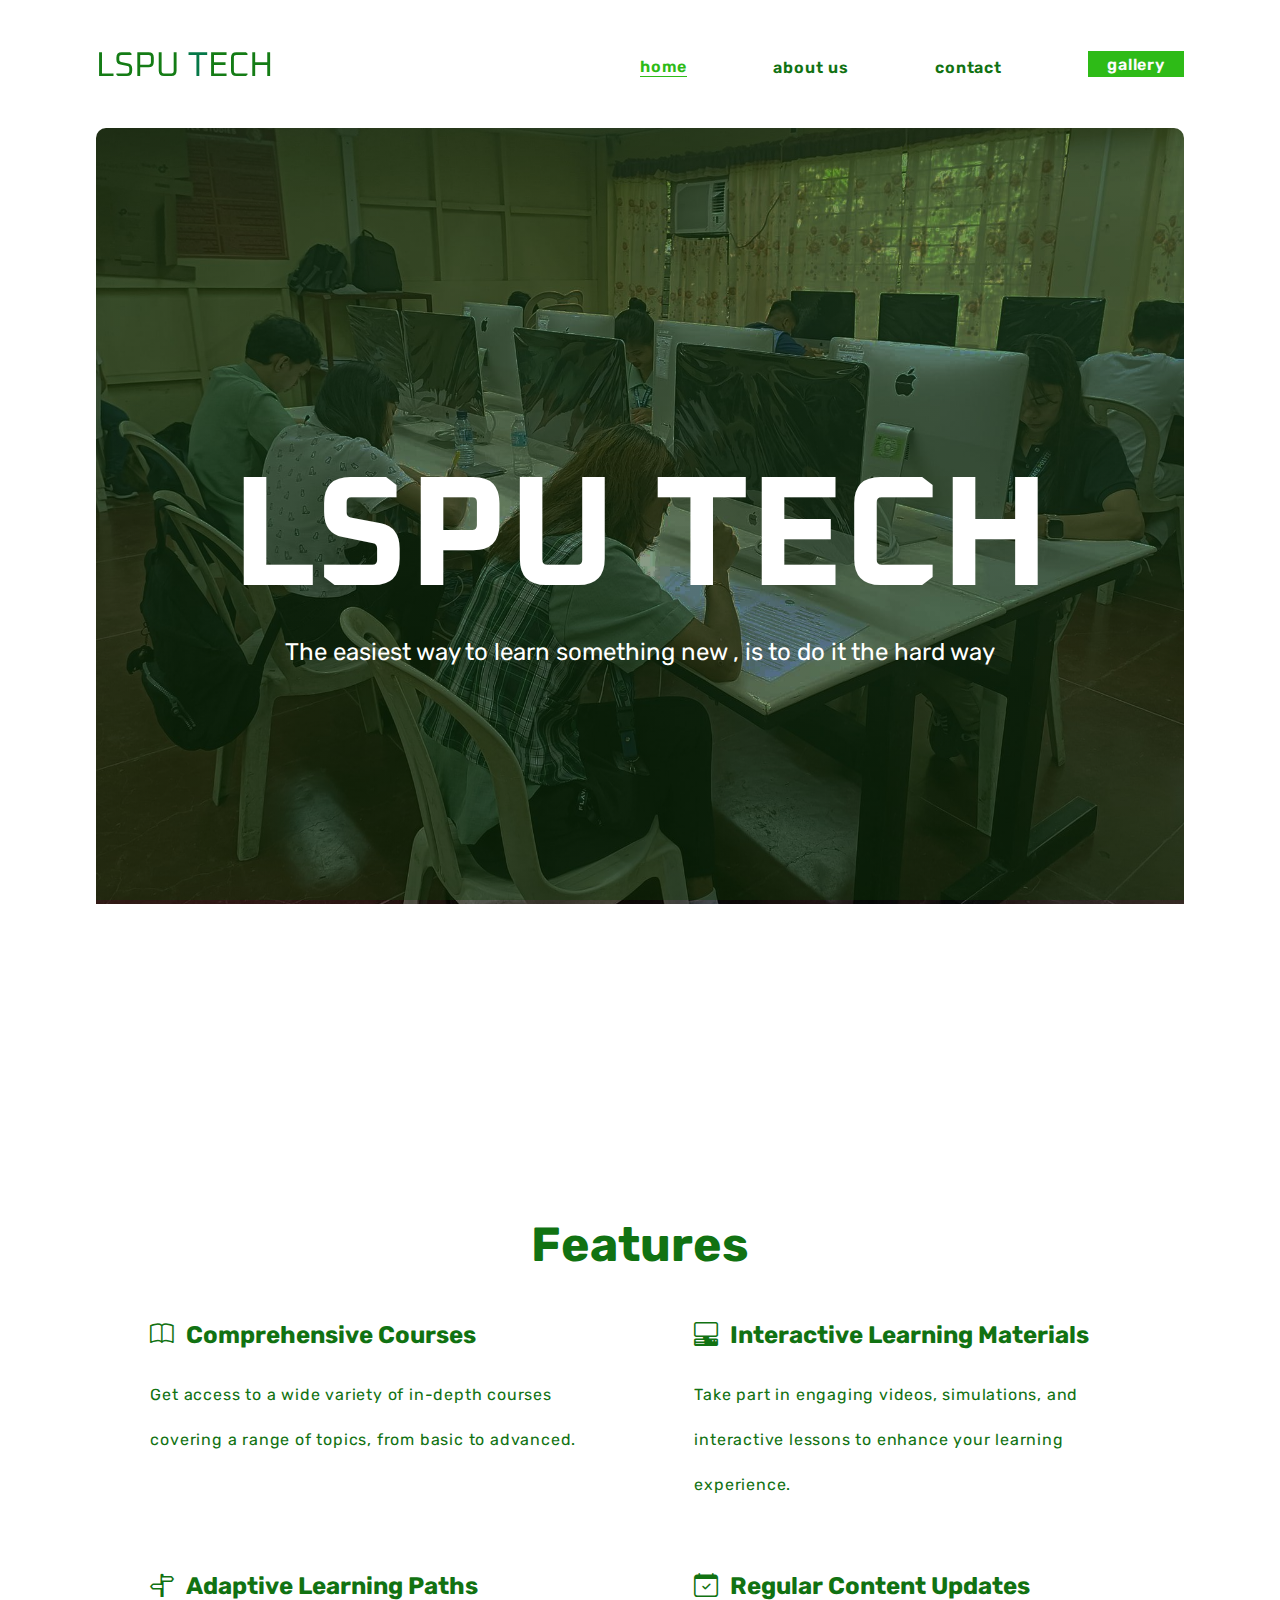
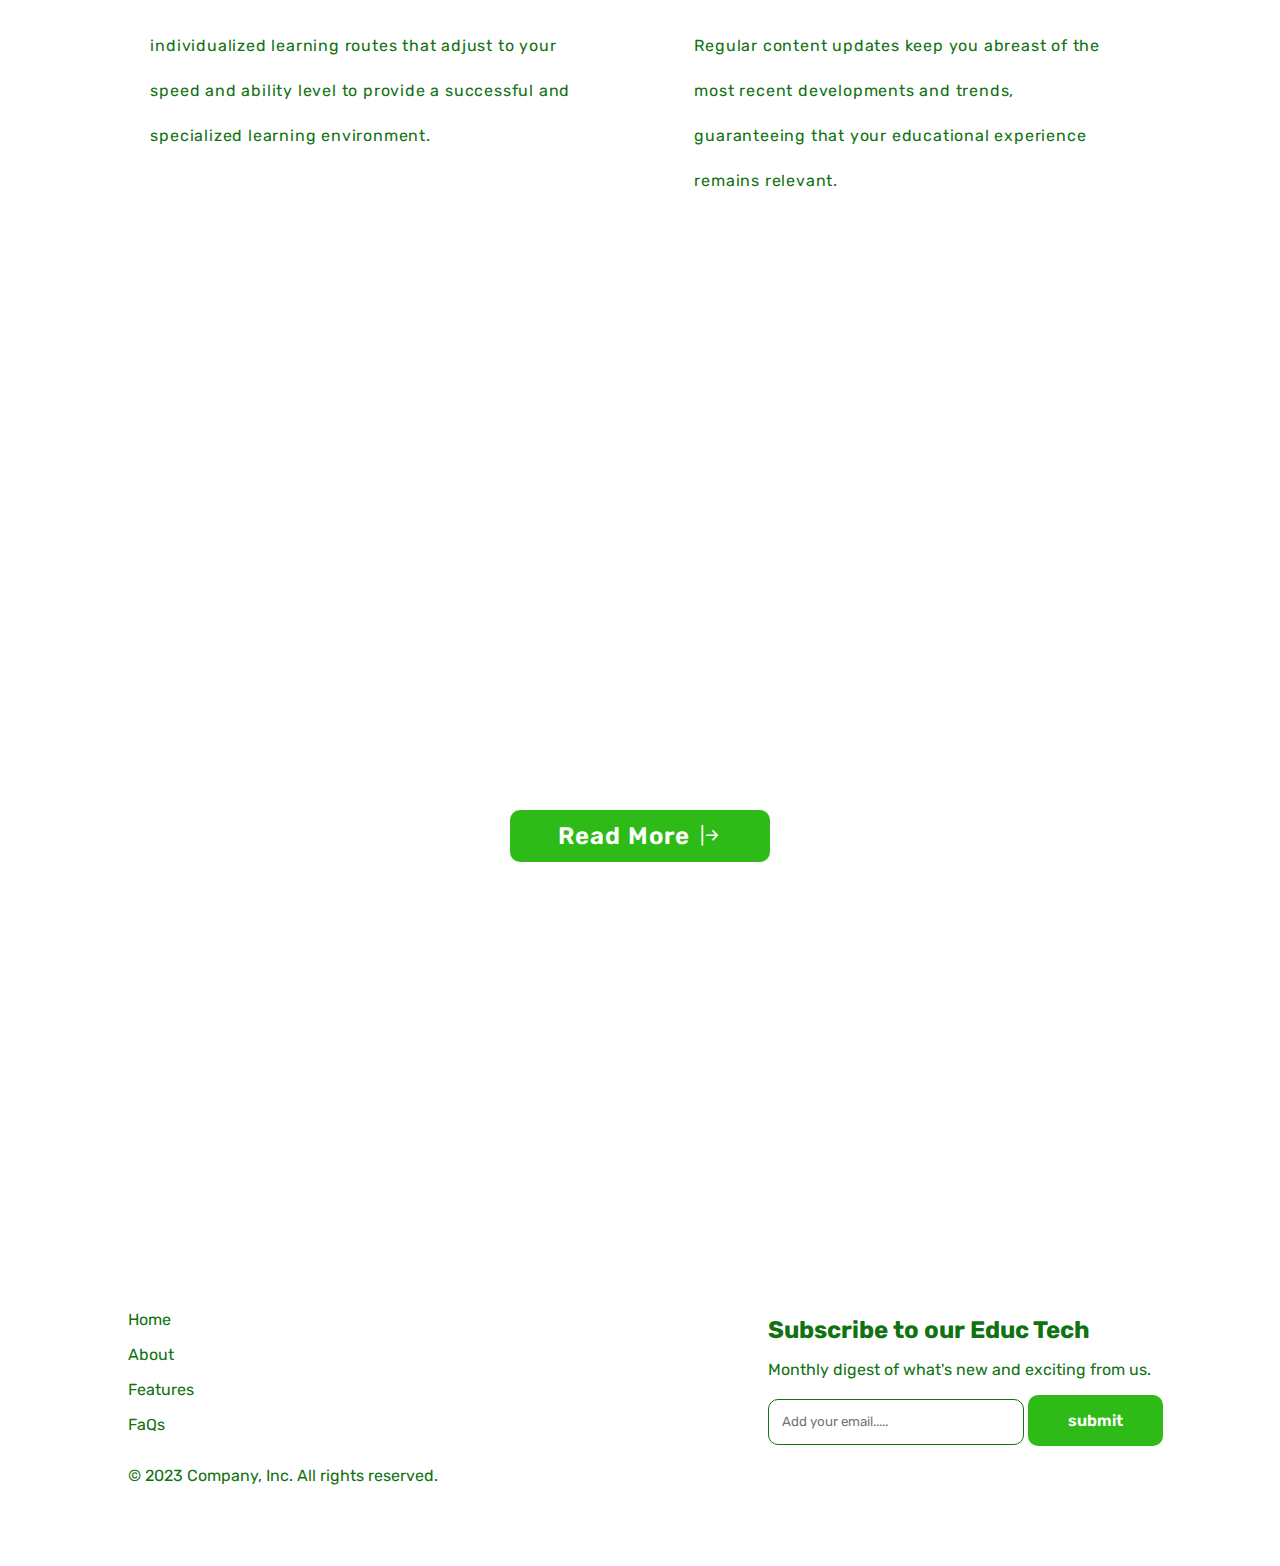
<file: index.html>
<!DOCTYPE html>
<html lang="en">
  <head>
    <meta charset="UTF-8" />
    <meta name="viewport" content="width=device-width, initial-scale=1.0" />
    <title>Educ_Tech</title>
    <link rel="stylesheet" href="./css/style.css" />
    <link rel="preconnect" href="https://fonts.googleapis.com" />
    <link rel="preconnect" href="https://fonts.gstatic.com" crossorigin />
    <link
      href="https://fonts.googleapis.com/css2?family=Oxanium:wght@700&family=Rubik:wght@400;600;700&display=swap"
      rel="stylesheet"
    />
    <link
      rel="stylesheet"
      href="https://cdn.jsdelivr.net/npm/bootstrap-icons@1.11.1/font/bootstrap-icons.css"
    />
  </head>
  <body>
    <!-- HEADER  -->
    <header>
      <img src="./asset/logo/lspu.svg" alt="" />
      <nav class="nav_item">
        <a
          href=""
          style="
            border-bottom: 1px solid var(--semi_dark);
            color: var(--semi_dark);
          "
          >home</a
        >
        <a href="about.html">about us</a>
        <a href="contact.html">contact</a>
        <a href="gallery.html">gallery</a>
      </nav>
    </header>

    <!-- HEADER FOR MOBILE -->
    <div class="nav_btn">
      <label for="btn"><i class="bi-list"></i></label>
      <input type="checkbox" name="btn" id="btn" />

      <div class="header_mobile">
        <img src="./asset/logo/lspu.svg" alt="" class="floating_logo" />

        <a href="" style="background-color: #e6e6e6">
          <i class="bi-house"></i>
          home
        </a>
        <a href="about.html"> <i class="bi-info-circle"></i>about</a>
        <a href="contact.html"> <i class="bi-globe"></i>contact</a>
        <a href="gallery.html"> <i class="bi-image"></i>gallery</a>
      </div>
    </div>

    <!-- HERO  -->
    <div class="hero">
      <h1>LSPU TECH</h1>
      <p>The easiest way to learn something new , is to do it the hard way</p>
    </div>

    <!-- FEATURES -->
    <div class="features" id="features">
      <h3>Features</h3>
      <div class="content">
        <div class="card_item">
          <h5><i class="bi-book"></i>Comprehensive Courses</h5>
          <p>
            Get access to a wide variety of in-depth courses covering a range of
            topics, from basic to advanced.
          </p>
        </div>

        <div class="card_item">
          <h5>
            <i class="bi-pc-display-horizontal"></i>Interactive Learning
            Materials
          </h5>
          <p>
            Take part in engaging videos, simulations, and interactive lessons
            to enhance your learning experience.
          </p>
        </div>

        <div class="card_item">
          <h5><i class="bi-signpost-split"></i>Adaptive Learning Paths</h5>
          <p>
            individualized learning routes that adjust to your speed and ability
            level to provide a successful and specialized learning environment.
          </p>
        </div>

        <div class="card_item">
          <h5><i class="bi-calendar-check"></i>Regular Content Updates</h5>
          <p>
            Regular content updates keep you abreast of the most recent
            developments and trends, guaranteeing that your educational
            experience remains relevant.
          </p>
        </div>
      </div>
    </div>

    <!--PROPOSITION-->

    <div class="proposition">
      <h4>
        In our opinion, education ought to be a customized and empowering
        experience. Utilize our state-of-the-art instructional technology to
        reach your full potential. It provides
      </h4>
      <button>Read More <i class="bi-arrow-bar-right"></i></button>
    </div>

    <!-- Footer -->
    <div class="footer">
      <div class="list_nav">
        <div>
          <a href="#top">Home</a>
          <a href="about.html">About</a>
          <a href="#features  ">Features</a>
          <a href="">FaQs</a>
        </div>
        <p>© 2023 Company, Inc. All rights reserved.</p>
      </div>

      <div class="form_content">
        <h2>Subscribe to our Educ Tech</h2>
        <p>Monthly digest of what's new and exciting from us.</p>
        <form class="email_form">
          <input type="email" placeholder="Add your email....." />
          <button>submit</button>
        </form>
      </div>
    </div>
  </body>
</html>
</file>
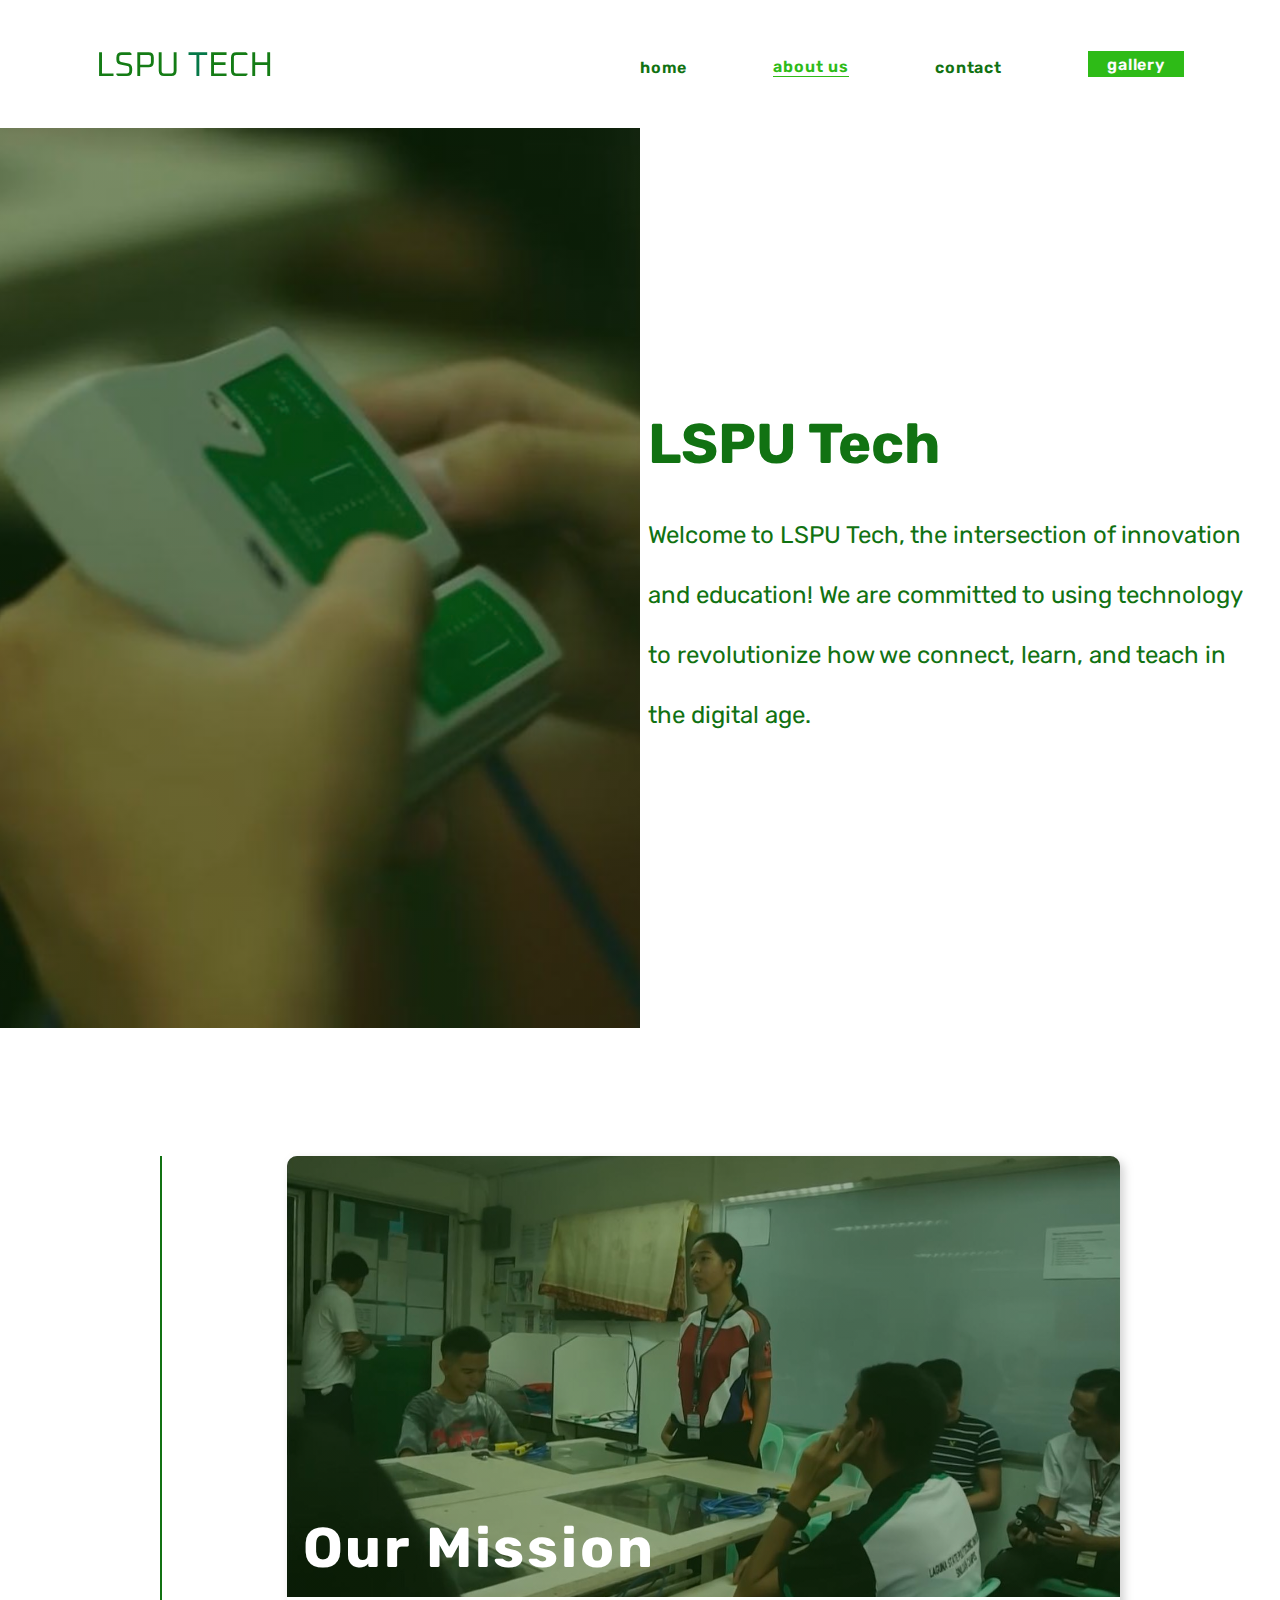
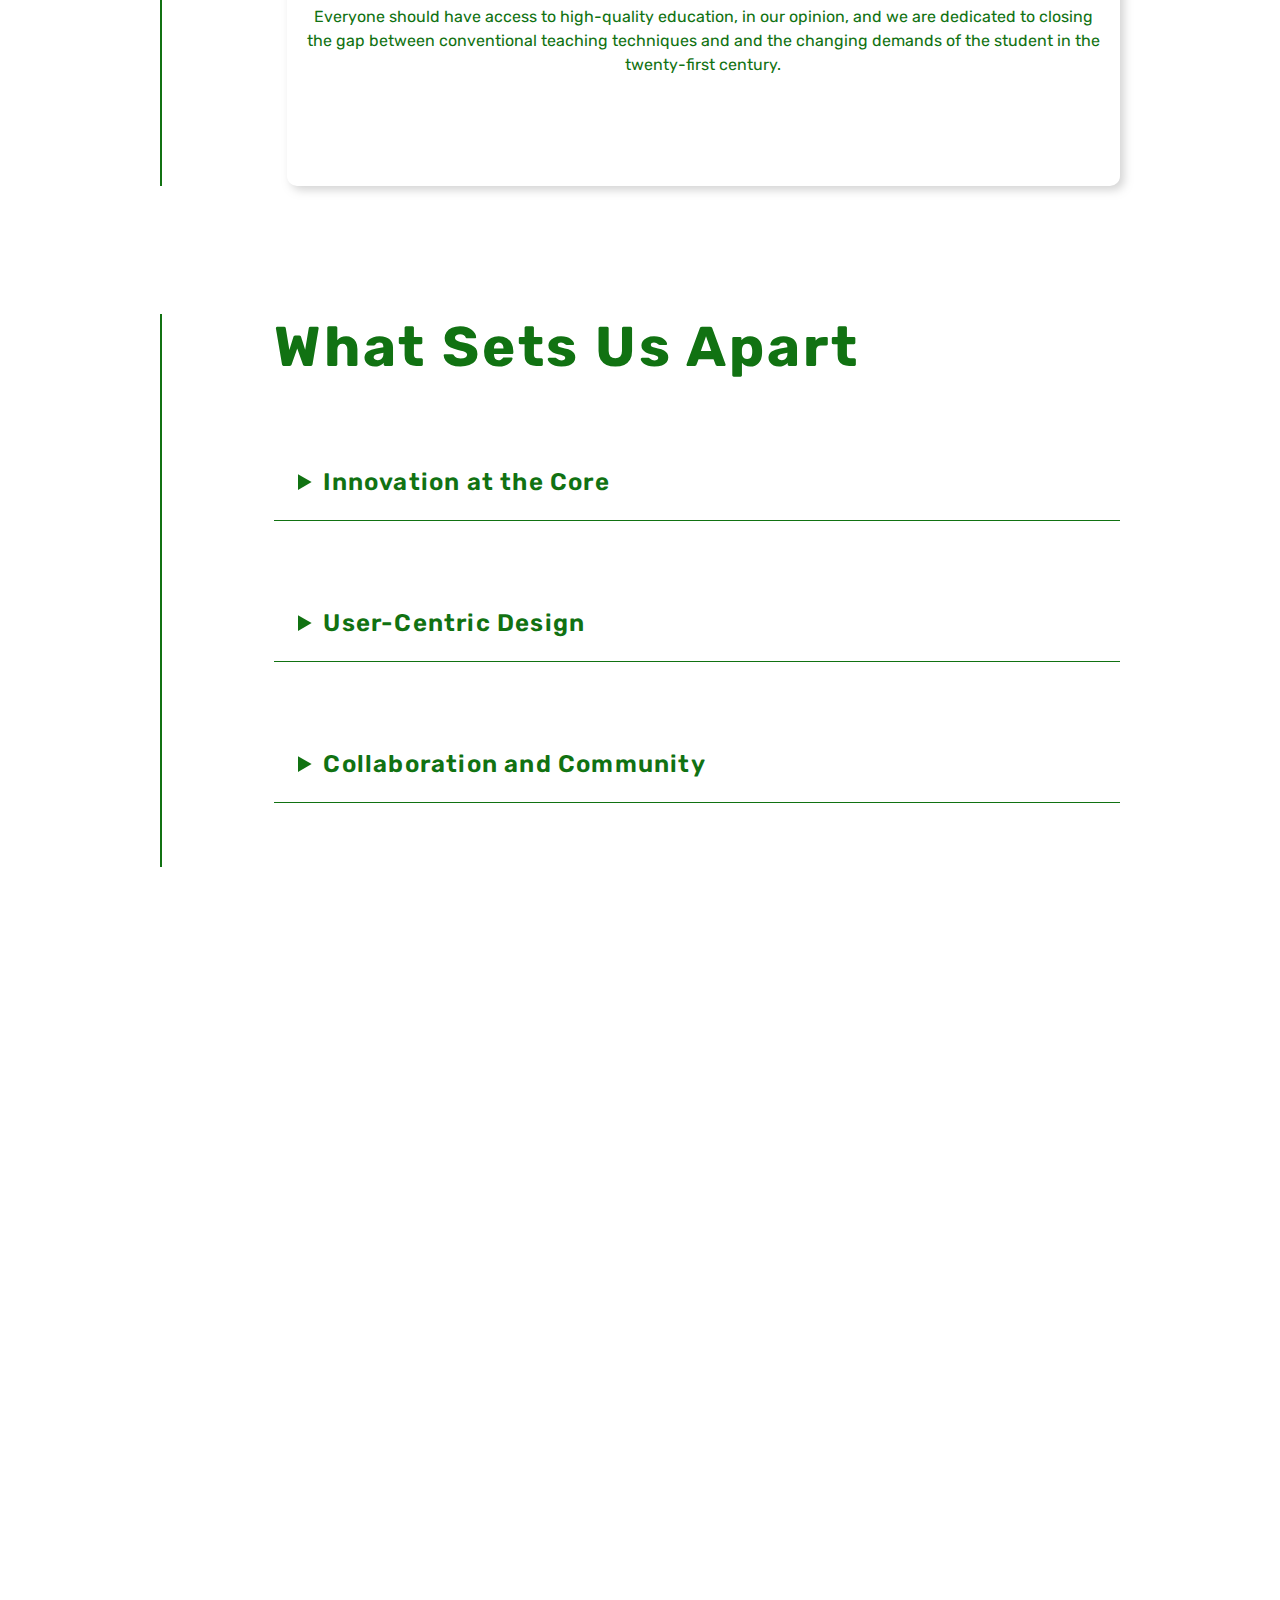
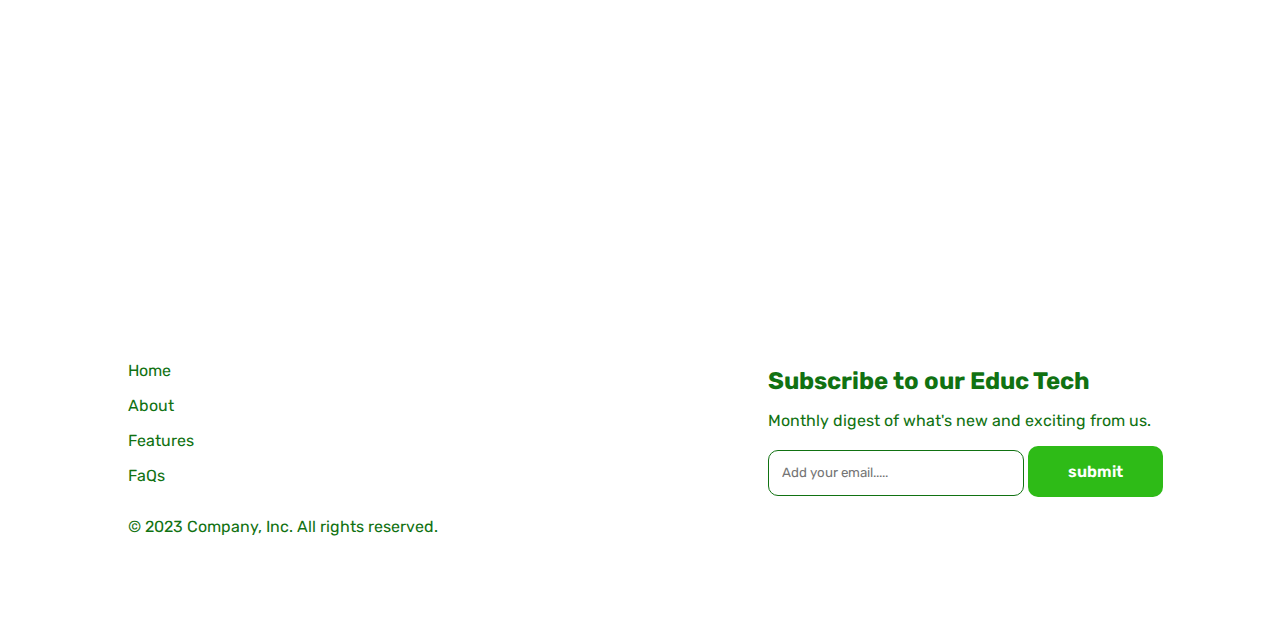
<file: about.html>
<!DOCTYPE html>
<html lang="en">
  <head>
    <meta charset="UTF-8" />
    <meta name="viewport" content="width=device-width, initial-scale=1.0" />
    <title>Educ_Tech_About_us</title>
    <link rel="stylesheet" href="./css/style.css" />
    <link rel="preconnect" href="https://fonts.googleapis.com" />
    <link rel="preconnect" href="https://fonts.gstatic.com" crossorigin />
    <link
      href="https://fonts.googleapis.com/css2?family=Oxanium:wght@700&family=Rubik:wght@400;600;700&display=swap"
      rel="stylesheet"
    />
    <link
      rel="stylesheet"
      href="https://cdn.jsdelivr.net/npm/bootstrap-icons@1.11.1/font/bootstrap-icons.css"
    />
  </head>
  <body>
    <header>
      <img src="./asset/logo/lspu.svg" alt="" />

      <nav class="nav_item">
        <a href="index.html">home</a>
        <a
          href=""
          style="
            border-bottom: 1px solid var(--semi_dark);
            color: var(--semi_dark);
          "
          >about us</a
        >
        <a href="contact.html">contact</a>
        <a href="gallery.html">gallery</a>
      </nav>
    </header>

    <!-- HEADER FOR MOBILE -->
    <div class="nav_btn">
      <label for="btn"><i class="bi-list"></i></label>
      <input type="checkbox" name="btn" id="btn" />

      <div class="header_mobile">
        <img src="./asset/logo/lspu.svg" alt="" class="floating_logo" />

        <a href="index.html">
          <i class="bi-house"></i>
          home
        </a>
        <a href="about.html" style="background-color: #e6e6e6">
          <i class="bi-info-circle"></i>about</a
        >
        <a href="contact.html"> <i class="bi-globe"></i>contact</a>
        <a href="gallery.html"> <i class="bi-image"></i>gallery</a>
      </div>
    </div>

    <div class="edu_tech">
      <div class="img_about"></div>

      <div class="content_about">
        <h1>LSPU Tech</h1>

        <p>
          Welcome to LSPU Tech, the intersection of innovation and education! We
          are committed to using technology to revolutionize how we connect,
          learn, and teach in the digital age.
        </p>
      </div>
    </div>

    <div class="mission">
      <div class="card_mission">
        <div class="mission_img">
          <h4>Our Mission</h4>
        </div>
        <p>
          Everyone should have access to high-quality education, in our opinion,
          and we are dedicated to closing the gap between conventional teaching
          techniques and and the changing demands of the student in the
          twenty-first century.
        </p>
      </div>
    </div>

    <div class="apart">
      <h4>What Sets Us Apart</h4>
      <details>
        <summary>Innovation at the Core</summary>
        <p>
          We take great satisfaction in leading the way in educational
          invention. Our group of committed experts is continuously
          investigating novel approaches and technologies to improve learning
          encounter. From virtual reality to artificial intelligence, We work
          hard to make the most recent developments accessible to both Teachers
          and pupils
        </p>
      </details>

      <details>
        <summary>User-Centric Design</summary>
        <p>
          In the digital sphere, we recognize the value of the user experience.
          We therefore consider you while we design our platform. Our focus on
          the user strategy makes sure that using our website is simple,
          entertaining, and and designed with our users' varied needs in mind..
        </p>
      </details>

      <details>
        <summary>Collaboration and Community</summary>
        <p>
          Learning is a collaborative process, and we foster a sense of
          community among our users. Whether you're a teacher looking for
          resources or a student seeking interactive learning tools, LSPU Tech
          provides a space where collaboration and knowledge-sharing thrive.
        </p>
      </details>
    </div>

    <div class="join_us">
      <h4>Join Us in Shaping the Future of Education</h4>
      <p>
        Since learning is a collaborative process, we encourage community within
        the user base. Whether you're an educator trying to find resources, LSPU
        Tech, or a student looking for interactive learning tools creates an
        environment that is conducive to cooperation and knowledge exchange.
      </p>
    </div>

    <div class="footer">
      <div class="list_nav">
        <div>
          <a href="index.html">Home</a>
          <a href="#top">About</a>
          <a href="index.html#features">Features</a>
          <a href="">FaQs</a>
        </div>
        <p>© 2023 Company, Inc. All rights reserved.</p>
      </div>

      <div class="form_content">
        <h2>Subscribe to our Educ Tech</h2>
        <p>Monthly digest of what's new and exciting from us.</p>
        <form class="email_form">
          <input type="email" placeholder="Add your email....." />
          <button>submit</button>
        </form>
      </div>
    </div>
  </body>
</html>
</file>
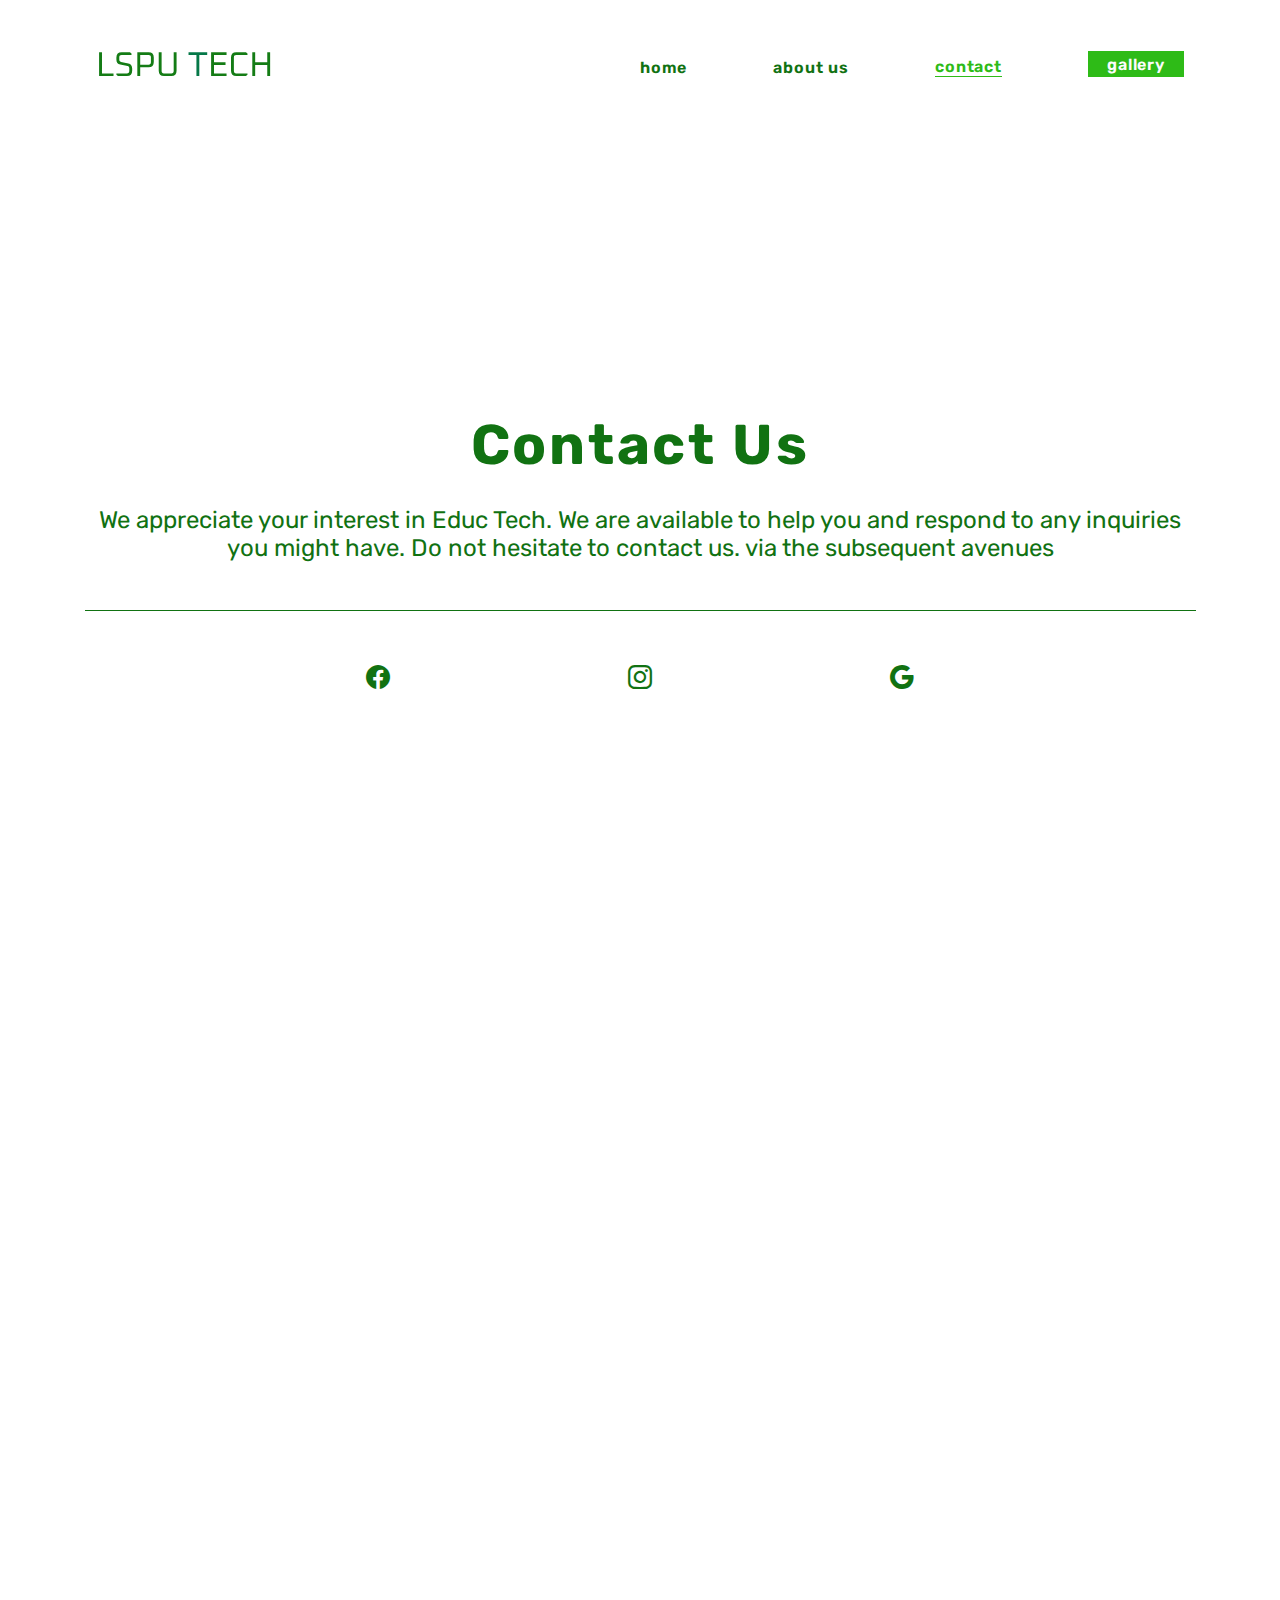
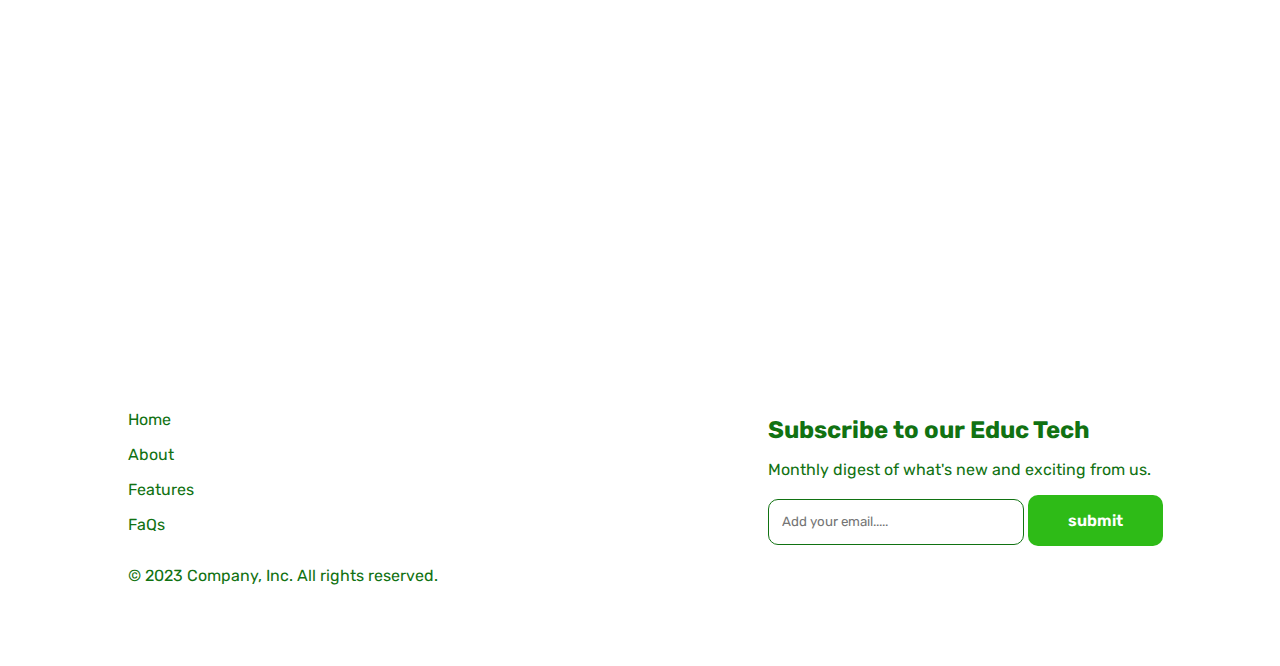
<file: contact.html>
<!DOCTYPE html>
<html lang="en">
  <head>
    <meta charset="UTF-8" />
    <meta name="viewport" content="width=device-width, initial-scale=1.0" />
    <link rel="stylesheet" href="./css/style.css" />
    <link rel="preconnect" href="https://fonts.googleapis.com" />
    <link rel="preconnect" href="https://fonts.gstatic.com" crossorigin />
    <link
      href="https://fonts.googleapis.com/css2?family=Oxanium:wght@700&family=Rubik:wght@400;600;700&display=swap"
      rel="stylesheet"
    />
    <link
      rel="stylesheet"
      href="https://cdn.jsdelivr.net/npm/bootstrap-icons@1.11.1/font/bootstrap-icons.css"
    />
    <title>Contact_LSPU_Tech</title>
  </head>
  <body>
    <header>
      <img src="./asset/logo/lspu.svg" alt="" />

      <nav class="nav_item">
        <a href="index.html">home</a>
        <a href="about.html">about us</a>
        <a
          href="#top"
          style="
            border-bottom: 1px solid var(--semi_dark);
            color: var(--semi_dark);
          "
          >contact</a
        >
        <a href="gallery.html">gallery</a>
      </nav>
    </header>

    <!-- HEADER FOR MOBILE -->
    <div class="nav_btn">
      <label for="btn"><i class="bi-list"></i></label>
      <input type="checkbox" name="btn" id="btn" />

      <div class="header_mobile">
        <img src="./asset/logo/lspu.svg" alt="" class="floating_logo" />

        <a href="index.html">
          <i class="bi-house"></i>
          home
        </a>
        <a href="about.html"> <i class="bi-info-circle"></i>about</a>
        <a href="#top" style="background-color: #e6e6e6">
          <i class="bi-globe"></i>contact</a
        >
        <a href="gallery.html"> <i class="bi-image"></i>gallery</a>
      </div>
    </div>

    <!-- Main -->
    <div class="main_contact">
      <h1>Contact Us</h1>
      <p>
        We appreciate your interest in Educ Tech. We are available to help you
        and respond to any inquiries you might have. Do not hesitate to contact
        us. via the subsequent avenues
      </p>
      <span class="soc_med">
        <a href="https://www.facebook.com/"><i class="bi-facebook"></i></a>
        <a href="https://www.instagram.com/"><i class="bi-instagram"></i></a>
        <a href="https://mail.google.com/mail/u/0/#sent"
          ><i class="bi-google"></i
        ></a>
      </span>
    </div>

    <div class="feedback">
      <h1>Feedback and Suggestions</h1>
      <p>
        We appreciate your opinions and recommendations. Tell us how we can do
        better. and better fulfill your academic requirements
      </p>
    </div>

    <!-- Footer -->
    <div class="footer">
      <div class="list_nav">
        <div>
          <a href="index.html">Home</a>
          <a href="about.html">About</a>
          <a href="index.html#features">Features</a>
          <a href="">FaQs</a>
        </div>
        <p>© 2023 Company, Inc. All rights reserved.</p>
      </div>

      <div class="form_content">
        <h2>Subscribe to our Educ Tech</h2>
        <p>Monthly digest of what's new and exciting from us.</p>
        <form class="email_form">
          <input type="email" placeholder="Add your email....." />
          <button>submit</button>
        </form>
      </div>
    </div>
  </body>
</html>
</file>
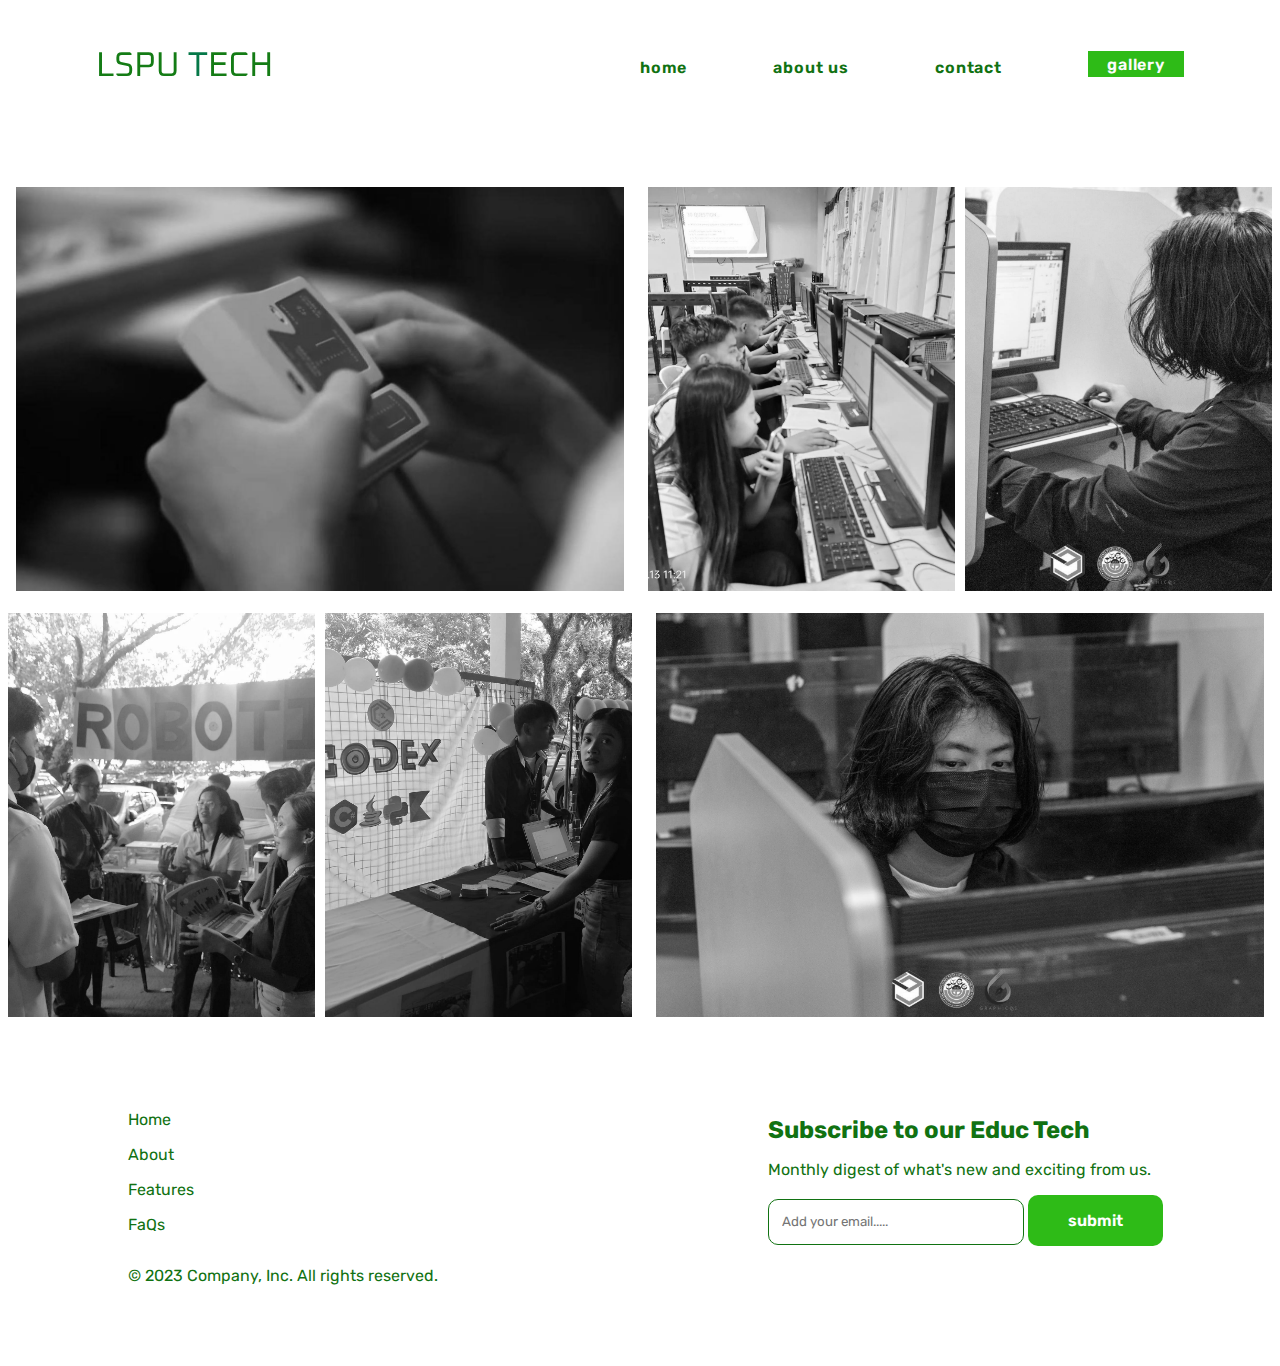
<file: gallery.html>
<!DOCTYPE html>
<html lang="en">
  <head>
    <meta charset="UTF-8" />
    <meta name="viewport" content="width=device-width, initial-scale=1.0" />
    <title>Gallery_Tech</title>
    <link rel="stylesheet" href="./css/style.css" />
    <link rel="preconnect" href="https://fonts.googleapis.com" />
    <link rel="preconnect" href="https://fonts.gstatic.com" crossorigin />
    <link
      href="https://fonts.googleapis.com/css2?family=Oxanium:wght@700&family=Rubik:wght@400;600;700&display=swap"
      rel="stylesheet"
    />
    <link
      rel="stylesheet"
      href="https://cdn.jsdelivr.net/npm/bootstrap-icons@1.11.1/font/bootstrap-icons.css"
    />
  </head>
  <body>
    <header>
      <img src="./asset/logo/lspu.svg" alt="" />

      <nav class="nav_item">
        <a href="index.html">home</a>
        <a href="about.html">about us</a>
        <a href="contact.html">contact</a>
        <a href="">gallery</a>
      </nav>
    </header>

    <!-- HEADER FOR MOBILE -->
    <div class="nav_btn">
      <label for="btn"><i class="bi-list"></i></label>
      <input type="checkbox" name="btn" id="btn" />

      <div class="header_mobile">
        <img src="./asset/logo/lspu.svg" alt="" class="floating_logo" />

        <a href="index.html">
          <i class="bi-house"></i>
          home
        </a>
        <a href="about.html"> <i class="bi-info-circle"></i>about</a>
        <a href="contact.html"> <i class="bi-globe"></i>contact</a>
        <a href="#top" style="background-color: #e6e6e6">
          <i class="bi-image"></i>gallery</a
        >
      </div>
    </div>

    <div class="gallery">
      <div><img src="./asset/crimp.jpg" alt="" /></div>
      <div>
        <img src="./asset/g2.jpg" alt="" class="lower" />
        <img src="./asset/g3.jpg" alt="" class="lower" />
      </div>
      <div>
        <img src="./asset/g4.jpg" alt="" class="lower" />
        <img src="./asset/g5.jpg" alt="" class="lower" />
      </div>
      <div><img src="./asset/g6.jpg" alt="" /></div>
    </div>

    <!-- Footer -->
    <div class="footer">
      <div class="list_nav">
        <div>
          <a href="index.html">Home</a>
          <a href="about.html">About</a>
          <a href="index.html#features">Features</a>
          <a href="">FaQs</a>
        </div>
        <p>© 2023 Company, Inc. All rights reserved.</p>
      </div>

      <div class="form_content">
        <h2>Subscribe to our Educ Tech</h2>
        <p>Monthly digest of what's new and exciting from us.</p>
        <form class="email_form">
          <input type="email" placeholder="Add your email....." />
          <button>submit</button>
        </form>
      </div>
    </div>
  </body>
</html>
</file>
<file: css/style.css>
:root {
  --p: 1rem;
  --sub: 1.5rem;
  --logo: 3rem;
  --logo_title: 9.75rem;
  --icon_h: 31px;
  --title: 3.5rem;
  --balance_bg: linear-gradient(
    0deg,
    rgba(14, 58, 6, 0.42),
    rgba(14, 58, 6, 0.42)
  );
  --lighter: #577d93;
  --semi_dark: #2ebb17;
  --dark: #117212;
}

* {
  margin: 0px;
  padding: 0px;
  box-sizing: border-box;
  font-family: "Rubik", sans-serif;
  scroll-behavior: smooth;
  transition: 0.2s;
}

body {
  background-color: white;
  display: flex;
  flex-direction: column;
  align-items: center;
}

button {
  cursor: pointer;
}

button:hover {
  filter: grayscale(50%);
}

a:hover {
  text-decoration: underline;
}

header {
  width: 85%;
  display: flex;
  flex-direction: row;
  justify-content: space-between;
  align-items: center;
  height: 128px;
}

header img {
  height: var(--sub);
}

.nav_item {
  width: 50%;
  display: flex;
  justify-content: space-between;
  align-items: flex-end;
  gap: 0.5rem;
}

.nav_item a {
  text-decoration: none;
  font-weight: 600;
  font-size: var(--p);
  color: var(--dark);
  letter-spacing: 0.05em;
}

.nav_item a:last-child {
  background-color: var(--semi_dark);
  padding: 0.2em 1.2em;
  height: 100%;
  color: rgb(252, 252, 252);
}

/* HERO SECTION */

.hero {
  width: 85%;
  height: 100svh;
  background-color: #2093da;
  background: var(--balance_bg), url("../asset/main_.jpg");

  background-repeat: no-repeat;
  background-position: center;
  background-size: cover;
  background-attachment: fixed;
  display: flex;
  justify-content: center;
  align-items: center;
  flex-direction: column;
  color: white;
  border-radius: 10px;
}

.hero h1 {
  font-size: var(--logo_title);
  font-family: "Oxanium", sans-serif;
  text-align: center;
}
.hero p {
  font-size: var(--sub);
  margin-bottom: 2em;
  text-align: center;
}

/* Feautures */

.features {
  width: 85%;
  height: 100vh;
  background-color: transparent;
  display: flex;
  justify-content: center;
  align-items: center;
  flex-direction: column;
  padding-top: 4em;
  min-height: 500px;
}
.features h3 {
  font-size: 48px;
  color: var(--dark);
  margin-bottom: 1em;
}

.content {
  display: flex;
  flex-wrap: wrap;
  flex-direction: row;
  width: 100%;
  max-width: 1420px;
  height: min-content;
  justify-content: space-evenly;
  gap: 5%;
  row-gap: 4em;
}

.card_item {
  width: 40%;
  color: var(--dark);
}

.card_item h5 {
  font-size: var(--sub);
  display: flex;
  align-items: center;
  gap: 0.5em;
  margin-bottom: 1em;
}

.card_item p {
  line-height: 281%;
  letter-spacing: 0.05em;
  width: 100%;
}

/* Proposition */

.proposition {
  background: var(--balance_bg), url("../asset/learning.jpg");

  background-repeat: no-repeat;
  background-position: center;
  background-size: cover;
  width: 100%;
  height: 100vh;
  background-attachment: fixed;
  display: flex;
  justify-content: center;
  align-items: center;
  flex-direction: column;
  color: white;
  gap: 2em;
}

.proposition h4 {
  max-width: 911px;
  text-align: center;
  letter-spacing: 0.05em;
  font-size: var(--sub);
}

.proposition button {
  border: none;
  outline: none;
  padding: 0.5em 2em;
  cursor: pointer;
  border-radius: 10px;
  background-color: var(--semi_dark);
  font-size: var(--sub);
  font-weight: 600;
  letter-spacing: 0.05em;
  color: white;
}

/* Footer */

.footer {
  height: 338px;
  width: 100%;
  display: flex;
  flex-direction: row;
}

.list_nav {
  width: 50%;
  display: flex;
  justify-content: center;
  flex-direction: column;
  padding-left: 10%;
  row-gap: 2em;
}

.list_nav div {
  display: flex;
  flex-direction: column;
  row-gap: 1em;
}

.list_nav div a {
  width: 100%;
  text-decoration: none;
  font-size: var(--p);
  color: var(--dark);
}

.list_nav div a:hover {
  text-decoration: underline;
}

.list_nav p {
  width: 100%;
  color: var(--dark);
}

.form_content {
  width: 50%;
  display: flex;
  padding-left: 10%;
  justify-content: center;
  flex-direction: column;
  gap: 1em;
  padding-bottom: 2em;
}

.form_content h2 {
  font-size: var(--sub);
  color: var(--dark);
}

.form_content p {
  color: var(--dark);
  font-size: var(--p);
}

.email_form input {
  height: 46px;
  border-radius: 10px;
  outline: none;
  padding-left: 1em;
  width: 50%;
  border: 1px solid var(--dark);
}

.email_form button {
  padding: 1em 2.5em;
  font-size: var(--p);
  font-weight: 600;
  border-radius: 10px;
  border: none;
  outline: none;
  background: var(--semi_dark);
  color: white;
}

/* Header for Mobile */

.header_mobile {
  gap: 5px;
  display: flex;
  flex-direction: column;
  align-items: center;
  justify-content: start;
  position: fixed;
  top: 0px;
  left: 0px;
  background-color: white;
  width: 0%;
  height: 100vh;
  overflow: hidden;
  transition: 0.2s;
}

.floating_logo {
  position: absolute;
  right: 10px;
  top: 25px;
  height: 21px;
}

.header_mobile a {
  text-decoration: none;
  font-size: var(--sub);
  font-weight: 700;
  letter-spacing: 0.05em;
  color: var(--semi_dark);
  width: 95%;
  padding: 0.5em 1em;
  display: flex;
  justify-content: left;
  align-items: center;
  flex-direction: row;
  gap: 1em;
  border-radius: 10px;
}

.header_mobile a i {
  background-color: var(--dark);
  padding: 7px;
  color: white;
  border-radius: 10px;
}

.nav_btn {
  position: fixed;
  left: 10px;
  top: 15px;
  z-index: 999;
  display: none;
}
.nav_btn input {
  position: absolute;
  top: -10000px;
}

.nav_btn label {
  position: fixed;
  left: 10px;
  top: 15px;
  z-index: 9991;
}

.nav_btn label i {
  color: var(--semi_dark);
  font-size: var(--icon_h);
  cursor: pointer;
}

.nav_btn input:checked ~ .header_mobile {
  width: 70%;
  padding-top: 8em;
}

/* ABOUT PAGE */

.edu_tech {
  width: 100%;
  height: 100vh;
  display: flex;
  flex-direction: row;
  align-items: end;
  margin-bottom: 8em;
}

.img_about {
  height: 100%;
  width: 50%;
  background: var(--balance_bg), url("../asset/crimp.jpg");
  background-repeat: no-repeat;
  background-position: center;
  background-size: cover;
}

.content_about {
  width: 50%;
  height: 100%;
  display: flex;
  flex-direction: column;
  justify-content: center;
  padding-right: 2em;
  padding-left: 0.5em;
  color: var(--dark);
}

.content_about h1 {
  font-size: var(--title);
  margin-bottom: 0.5em;
}
.content_about p {
  font-size: var(--sub);
  line-height: 2.5em;
}

/* Mission  */

.mission {
  width: 75%;
  height: 70vh;
  padding-left: 2em;
  border-left: 2px solid var(--dark);
  margin-bottom: 8em;
  display: flex;
  justify-content: right;
  align-items: center;
}

.card_mission {
  height: 100%;
  width: 90%;
  background-color: rgb(255, 255, 255);
  overflow: hidden;
  border-radius: 10px;
  box-shadow: 4px 4px 10px rgba(128, 128, 128, 0.346);
}

.mission_img {
  background: var(--balance_bg), url("../asset/teaching.jpg");
  width: 100%;
  height: 70%;
  background-position: center;
  background-size: cover;
  display: flex;
  align-items: end;
  padding: 1em 1em;
}

.mission_img h4 {
  font-size: var(--title);
  color: white;
  letter-spacing: 0.05em;
}

.card_mission p {
  margin: 0.5em 1em;
  font-size: var(--p);
  color: var(--dark);
  line-height: 01.5em;

  text-align: center;
}

.apart {
  width: 75%;
  height: min-content;
  border-left: 2px solid var(--dark);
  padding-left: 7em;
  margin-bottom: 7em;
}

.apart h4 {
  font-size: var(--title);
  color: var(--dark);
  margin-bottom: 0.5em;
  letter-spacing: 0.05em;
}

details {
  margin: 4em 0px;
  border-bottom: 1px solid var(--dark);
}

summary {
  width: 100%;
  padding: 1em;
  font-size: var(--sub);
  font-weight: 600;
  color: var(--dark);
  letter-spacing: 0.05em;
}

details p {
  font-size: var(--sub);
  padding: 0.5em 2em;
  line-height: 2.5em;
  color: var(--dark);
}

summary::-webkit-details-marker {
  display: none;
}

.join_us {
  width: 100%;
  height: 100vh;
  display: flex;
  justify-content: center;
  align-items: center;
  background: var(--balance_bg), url("../asset/robotix_group.jpg");
  flex-direction: column;
  background-position: center;
  background-size: cover;
  background-repeat: no-repeat;
  color: white;
  background-attachment: fixed;
}

.join_us h4 {
  font-size: var(--title);
  margin-bottom: 0.5em;
}

.join_us p {
  font-size: var(--sub);
  text-align: center;
}

/* Contact */

.main_contact {
  height: 100vh;
  width: 100%;
  display: flex;
  justify-content: center;
  align-items: center;
  flex-direction: column;
  max-width: 1111px;
  color: var(--dark);
}

.main_contact h1 {
  font-size: var(--title);
  letter-spacing: 0.05em;
  text-align: center;
  margin-bottom: 0.5em;
}

.main_contact p {
  font-size: var(--sub);
  text-align: center;
  margin-bottom: 2em;
}

.soc_med {
  padding: 3em;
  width: 100%;
  display: flex;
  justify-content: space-evenly;
  align-items: center;

  border-top: 1px solid var(--dark);
  text-align: center;
}

.soc_med a {
  font-size: var(--sub);
  color: var(--dark);
  border-radius: 20px;
  padding: 0.2em;
}

.soc_med a:hover {
  background-color: rgb(218, 218, 218);
}

/* FeedBack */

.feedback {
  height: 100vh;
  width: 100%;
  max-width: 1111px;
  display: flex;
  justify-content: center;
  align-items: center;
  flex-direction: column;
  background: var(--balance_bg), url("../asset/designing.jpg");
  background-size: cover;
  background-repeat: no-repeat;
  background-position: center;
  background-attachment: fixed;
}

.feedback h1 {
  text-align: center;
  font-size: var(--title);
  color: white;
  margin-bottom: 0.5em;
}

.feedback p {
  font-size: var(--sub);
  color: white;
  text-align: center;
}

/* Gallery */

.gallery {
  height: 100vh;
  width: 100%;
  display: flex;
  padding-top: 3em;
  justify-content: start;
  align-items: center;
  flex-direction: column;
  flex-wrap: wrap;
}

.gallery div {
  height: 50%;
  width: 50%;
  display: flex;
  justify-content: center;
  align-items: center;
  flex-direction: row;
  overflow: hidden;
  gap: 10px;
}

.gallery div img:hover {
  filter: grayscale(0%);
}

.gallery div img {
  height: 95%;
  width: 95%;
  object-fit: cover;
  filter: grayscale(100%);
}

.bigger {
  height: 50%;
}

.gallery div .lower {
  width: 48%;
}

.gallery img {
  height: 70%;
}
.gallery h4 {
  color: var(--dark);
  font-size: var(--sub);
}

@media (max-width: 870px) {
  :root {
    --sub: 1.125rem;
    --logo_title: 6.5rem;
  }

  header img {
    display: none;
  }

  .nav_item {
    width: 100%;
  }

  .hero {
    width: 100%;
    margin: 0px;
  }

  .hero h1 {
    width: 100%;
    text-align: center;
  }

  .features {
    height: min-content;
  }

  .content {
    flex-direction: column;
  }

  .card_item {
    width: 100%;
    padding: 0em 0.4em;
  }

  .card_item p {
    text-align: center;
  }

  .footer {
    flex-direction: column;
  }

  .list_nav {
    width: 100%;
    padding-left: 0px;
    padding-top: 1em;
    text-align: center;
  }

  .form_content {
    width: 100%;
    padding-left: 0px;
    text-align: center;
  }

  /* About */
  .mission,
  .apart {
    width: 95%;
  }

  .gallery {
    justify-content: center;
    overflow: hidden;
  }

  .gallery div img {
    filter: grayscale(0%);
  }
}

@media (max-width: 500px) {
  :root {
    --logo_title: 3.5rem;
  }

  .hero {
    border-radius: 0px;
    background-attachment: scroll;
  }

  .proposition {
    background-attachment: scroll;
  }

  .join_us {
    background-attachment: scroll;
  }
  .feedback {
    background-attachment: scroll;
  }
  .btn_container {
    text-align: center;
  }

  .btn_container button {
    margin-bottom: 1em;
  }
  .email_form {
    display: flex;
    flex-direction: column;
    justify-content: center;
    align-items: center;
    row-gap: 1em;
  }
  .email_form input,
  .email_form button {
    width: 90%;
  }

  header {
    display: none;
  }

  .nav_btn {
    display: block;
  }

  /* About */

  .edu_tech {
    flex-direction: column;
    gap: 5px;
    margin-bottom: 2em;
  }

  .img_about {
    width: 100%;
    height: 30%;
  }

  .content_about {
    width: 100%;
    margin: 0px;
    height: 70%;
  }
  .content_about p,
  .content_about h1 {
    text-align: center;
  }

  .mission {
    padding-left: 0px;
    border: none;
  }

  .card_mission {
    width: 100%;
  }

  .apart {
    padding-left: 0px;
    border: none;
  }

  .join_us h4 {
    text-align: center;
  }

  /* Contact */

  .main_contact h1 {
    font-size: 46px;
  }

  .soc_med {
    width: 85%;
    justify-content: space-between;
  }

  .gallery {
    flex-direction: column;
    height: min-content;
    padding-top: 0px;
  }
  .gallery div {
    width: 100%;
    gap: 0px;
  }

  .gallery div img {
    height: 100%;
    width: 100%;
  }

  .gallery div .lower {
    width: 100%;
  }
}
</file>
